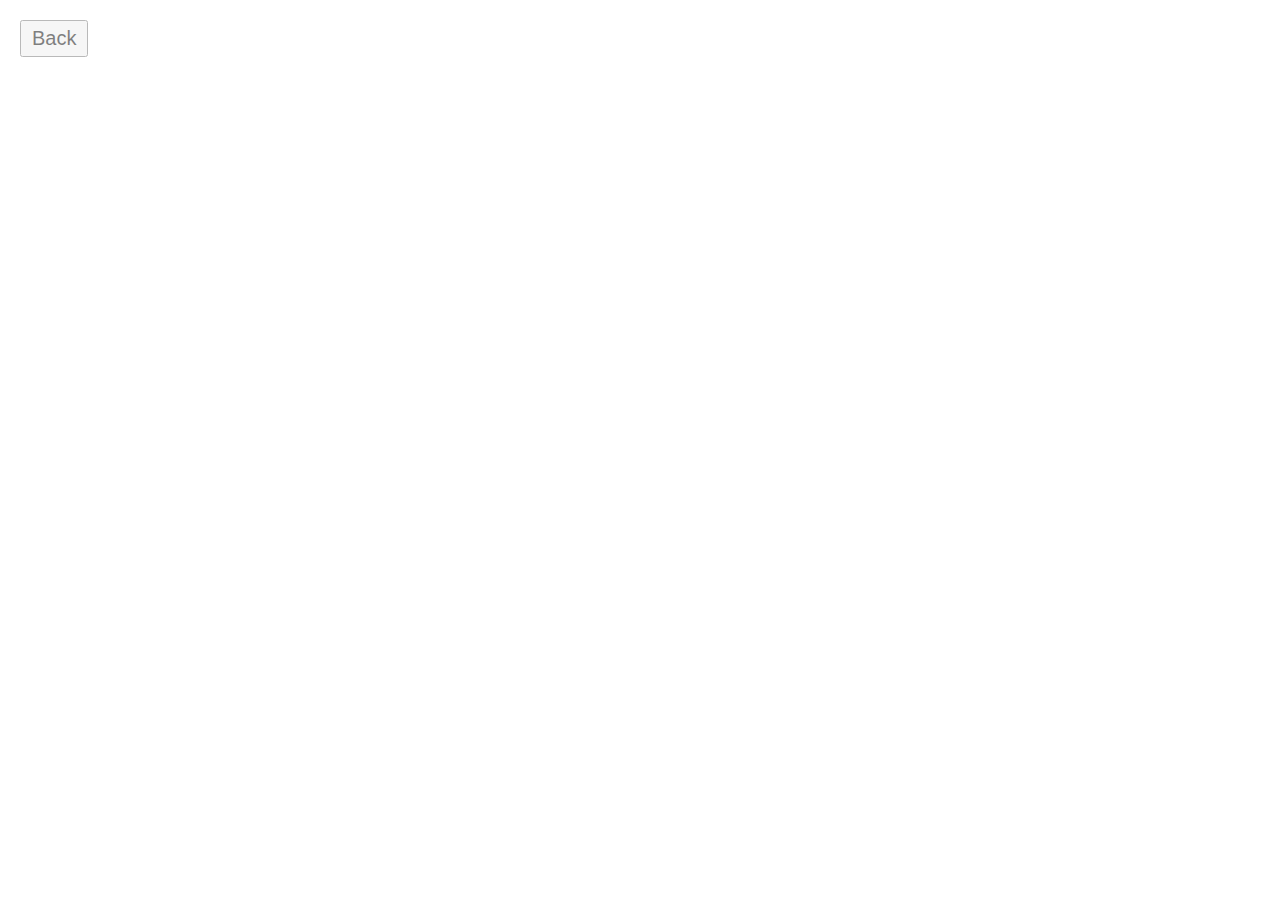
<file: 1_expanding_cards/index.html>
<!DOCTYPE html>
<html lang="en">

<head>
    <meta charset="UTF-8" />
    <meta http-equiv="X-UA-Compatible" content="IE=edge" />
    <meta name="viewport" content="width=device-width, initial-scale=1.0" />
    <link rel="stylesheet" href="https://cdnjs.cloudflare.com/ajax/libs/font-awesome/5.15.4/css/all.min.css"
        integrity="sha512-1ycn6IcaQQ40/MKBW2W4Rhis/DbILU74C1vSrLJxCq57o941Ym01SwNsOMqvEBFlcgUa6xLiPY/NS5R+E6ztJQ=="
        crossorigin="anonymous" referrerpolicy="no-referrer" />
    <link rel="stylesheet" href="style.css" />
    <title>Expanding Cards</title>
</head>

<body>
    <input type="button" value="Back" onclick="location.href='/50ProjectsUdemy';" class="backbtn" />

    <div class="container">
        <div class="panel active" style="
          background-image: url('https://images.unsplash.com/photo-1558979158-65a1eaa08691?ixlib=rb-1.2.1&ixid=eyJhcHBfaWQiOjEyMDd9&auto=format&fit=crop&w=1350&q=80');
        ">
            <h3>Explore The World</h3>
        </div>
        <div class="panel" style="
          background-image: url('https://images.unsplash.com/photo-1572276596237-5db2c3e16c5d?ixlib=rb-1.2.1&ixid=eyJhcHBfaWQiOjEyMDd9&auto=format&fit=crop&w=1350&q=80');
        ">
            <h3>Wild Forest</h3>
        </div>
        <div class="panel" style="
          background-image: url('https://images.unsplash.com/photo-1507525428034-b723cf961d3e?ixlib=rb-1.2.1&ixid=eyJhcHBfaWQiOjEyMDd9&auto=format&fit=crop&w=1353&q=80');
        ">
            <h3>Sunny Beach</h3>
        </div>
        <div class="panel" style="
          background-image: url('https://images.unsplash.com/photo-1551009175-8a68da93d5f9?ixlib=rb-1.2.1&ixid=eyJhcHBfaWQiOjEyMDd9&auto=format&fit=crop&w=1351&q=80');
        ">
            <h3>City on Winter</h3>
        </div>
        <div class="panel" style="
          background-image: url('https://images.unsplash.com/photo-1549880338-65ddcdfd017b?ixlib=rb-1.2.1&ixid=eyJhcHBfaWQiOjEyMDd9&auto=format&fit=crop&w=1350&q=80');
        ">
            <h3>Mountains - Clouds</h3>
        </div>
    </div>

    <script src="script.js"></script>
</body>

</html>
</file>
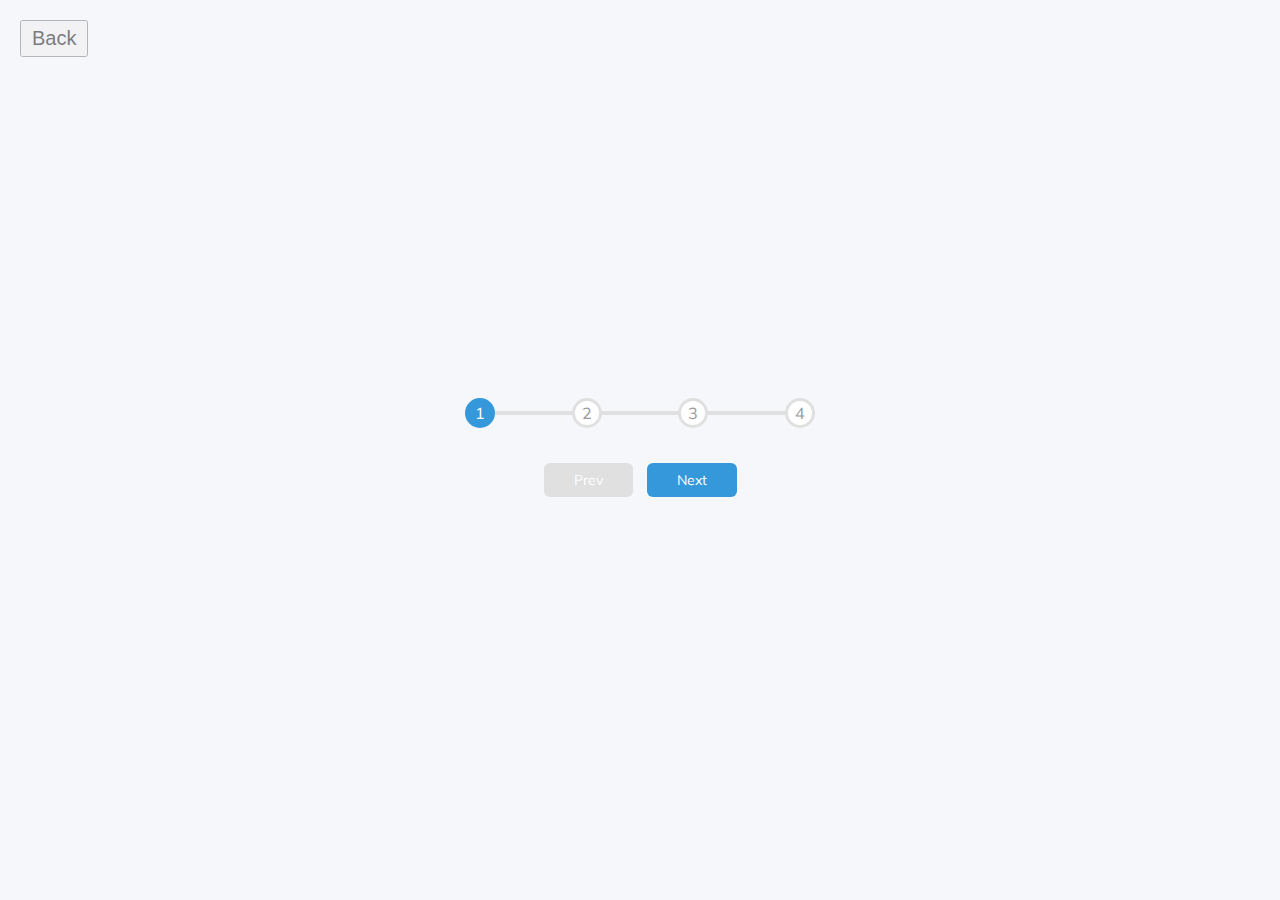
<file: 2_progress_steps/index.html>
<!DOCTYPE html>
<html lang="en">

<head>
    <meta charset="UTF-8">
    <meta http-equiv="X-UA-Compatible" content="IE=edge">
    <meta name="viewport" content="width=device-width, initial-scale=1.0">
    <link rel="stylesheet" href="https://cdnjs.cloudflare.com/ajax/libs/font-awesome/5.15.4/css/all.min.css"
        integrity="sha512-1ycn6IcaQQ40/MKBW2W4Rhis/DbILU74C1vSrLJxCq57o941Ym01SwNsOMqvEBFlcgUa6xLiPY/NS5R+E6ztJQ=="
        crossorigin="anonymous" referrerpolicy="no-referrer" />
    <link rel="stylesheet" href="style.css">
    <title>Progress Steps</title>
</head>

<body>
    <input type="button" value="Back" onclick="location.href='/50ProjectsUdemy';" class="backbtn" />

    <div class="container">
        <div class="progress-container">
            <div class="progress" id="progress"></div>
            <div class="circle active">1</div>
            <div class="circle">2</div>
            <div class="circle">3</div>
            <div class="circle">4</div>
        </div>
        <button class="btn" id="prev" disabled>Prev</button>
        <button class="btn" id="next">Next</button>
    </div>
    <script src="script.js"></script>
</body>

</html>
</file>
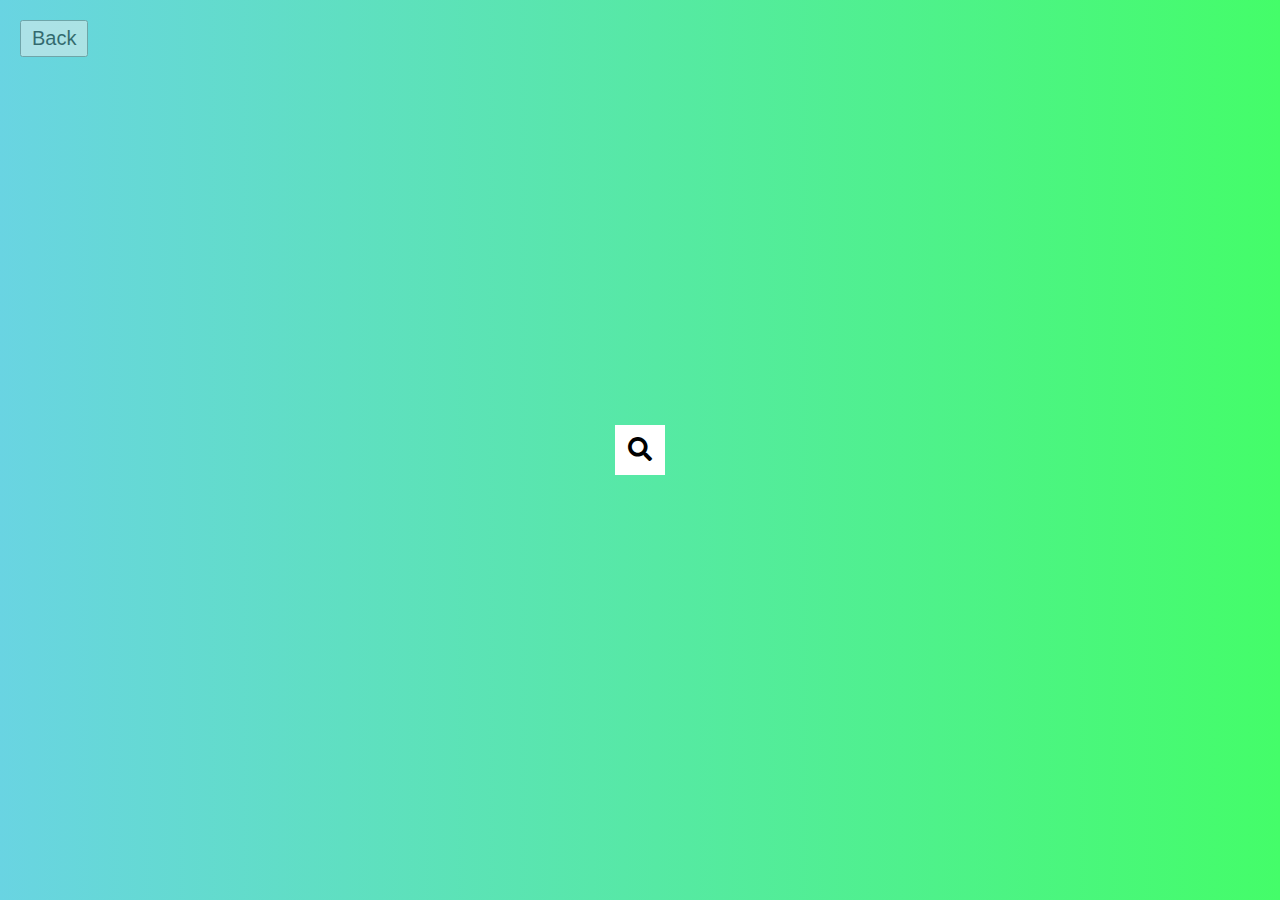
<file: 4_hidden_search/index.html>
<!DOCTYPE html>
<html lang="en">

<head>
    <meta charset="UTF-8">
    <meta http-equiv="X-UA-Compatible" content="IE=edge">
    <meta name="viewport" content="width=device-width, initial-scale=1.0">
    <link rel="stylesheet" href="https://cdnjs.cloudflare.com/ajax/libs/font-awesome/5.15.4/css/all.min.css"
        integrity="sha512-1ycn6IcaQQ40/MKBW2W4Rhis/DbILU74C1vSrLJxCq57o941Ym01SwNsOMqvEBFlcgUa6xLiPY/NS5R+E6ztJQ=="
        crossorigin="anonymous" referrerpolicy="no-referrer" />
    <link rel="stylesheet" href="style.css">
    <title>Hidden Search</title>
</head>

<body>
    <input type="button" value="Back" onclick="location.href='/50ProjectsUdemy';" class="backbtn" />

    <div class="search">
        <input type="text" class="input" placeholder="Search...">
        <button class="btn">
            <i class="fas fa-search"></i>
        </button>
    </div>

    <script src="script.js"></script>
</body>

</html>
</file>
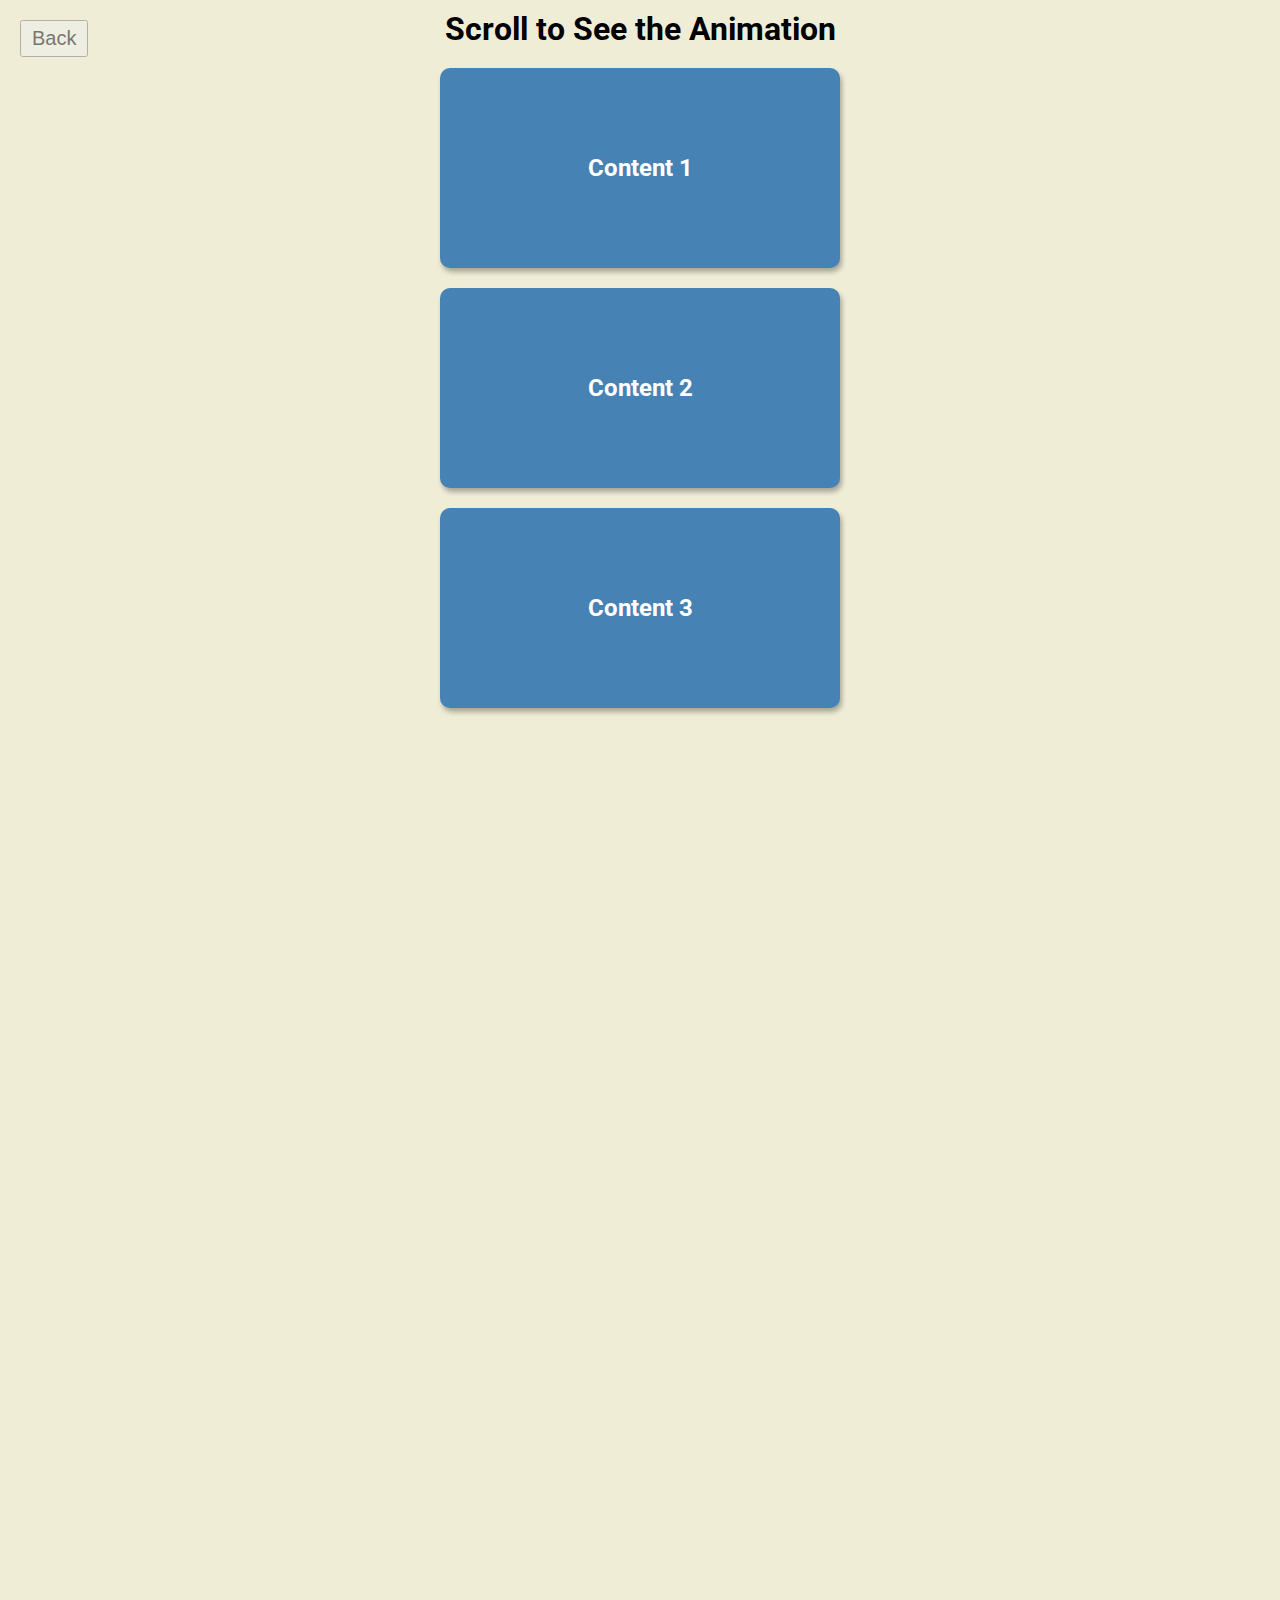
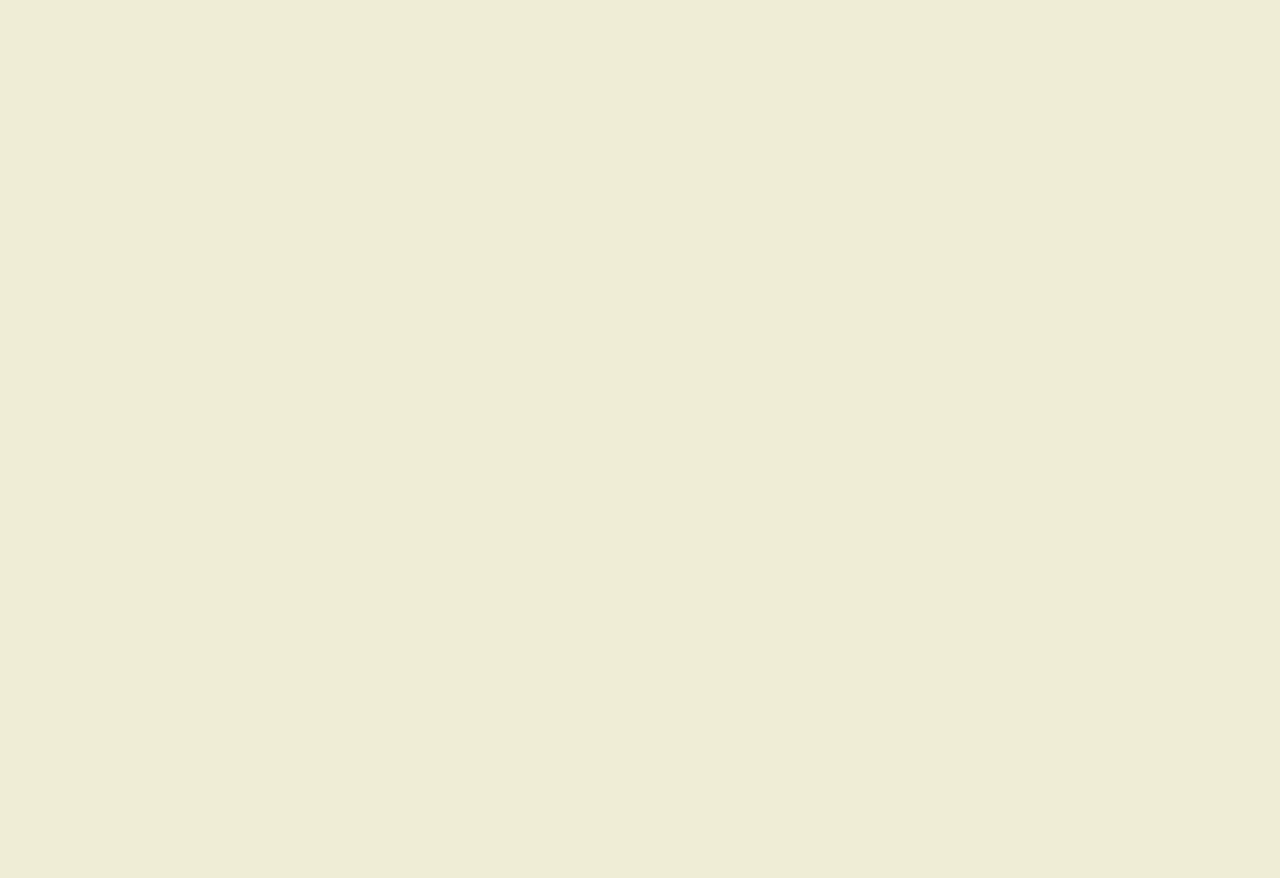
<file: 6_scroll_animation/index.html>
<!DOCTYPE html>
<html lang="en">

<head>
    <meta charset="UTF-8">
    <meta http-equiv="X-UA-Compatible" content="IE=edge">
    <meta name="viewport" content="width=device-width, initial-scale=1.0">
    <link rel="stylesheet" href="https://cdnjs.cloudflare.com/ajax/libs/font-awesome/5.15.4/css/all.min.css"
        integrity="sha512-1ycn6IcaQQ40/MKBW2W4Rhis/DbILU74C1vSrLJxCq57o941Ym01SwNsOMqvEBFlcgUa6xLiPY/NS5R+E6ztJQ=="
        crossorigin="anonymous" referrerpolicy="no-referrer" />
    <link rel="stylesheet" href="style.css">
    <title>Scroll Animation</title>
</head>

<body>
    <input type="button" value="Back" onclick="location.href='/50ProjectsUdemy';" class="backbtn" />

    <h1>Scroll to See the Animation</h1>

    <div class="box">
        <h2>Content 1</h2>
    </div>
    <div class="box">
        <h2>Content 2</h2>
    </div>
    <div class="box">
        <h2>Content 3</h2>
    </div>
    <div class="box">
        <h2>Content 4</h2>
    </div>
    <div class="box">
        <h2>Content 5</h2>
    </div>
    <div class="box">
        <h2>Content 6</h2>
    </div>
    <div class="box">
        <h2>Content 7</h2>
    </div>
    <div class="box">
        <h2>Content 8</h2>
    </div>
    <div class="box">
        <h2>Content 9</h2>
    </div>
    <div class="box">
        <h2>Content 10</h2>
    </div>
    <div class="box">
        <h2>Content 11</h2>
    </div>

    <script src="script.js"></script>
</body>

</html>
</file>
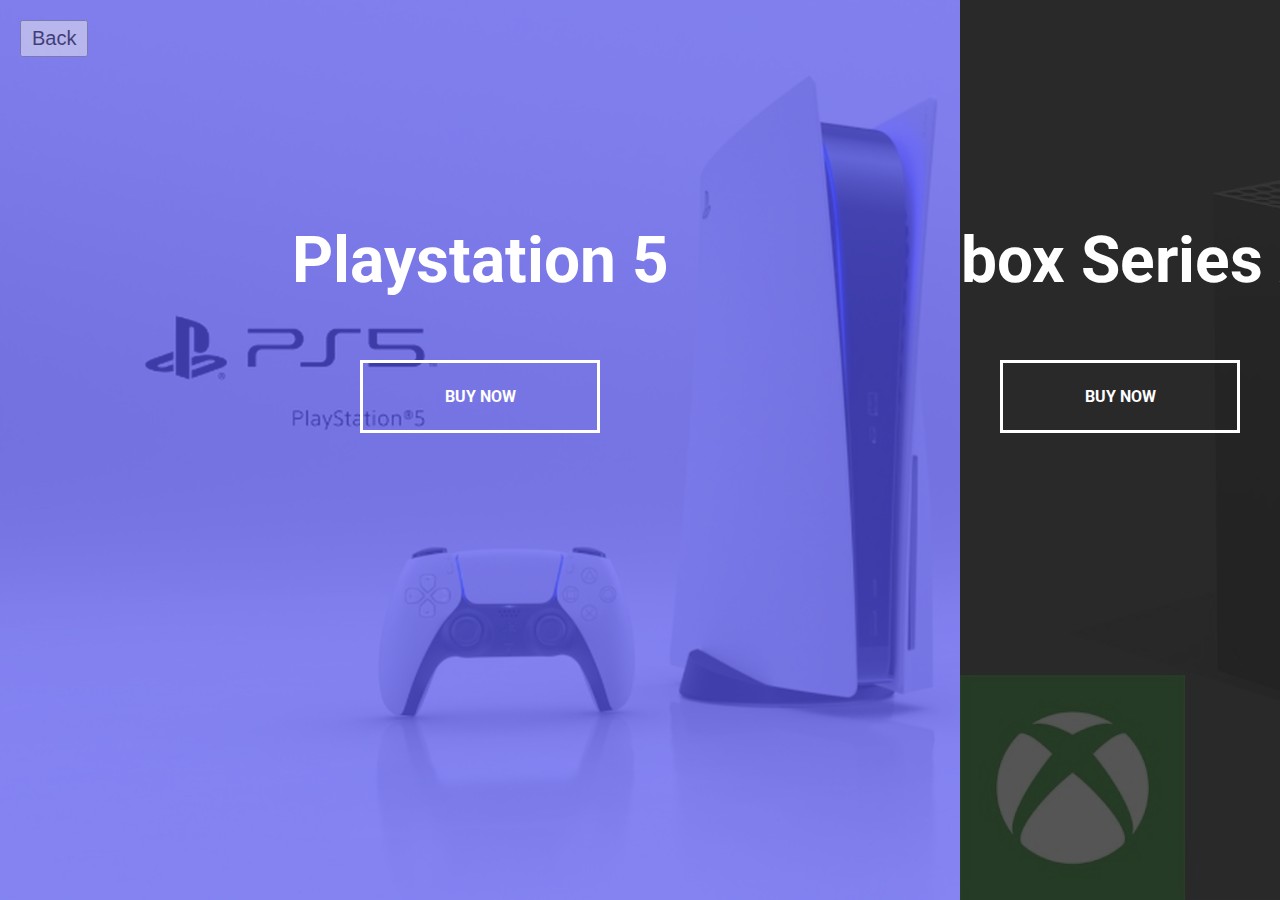
<file: 7_split_landing_page/index.html>
<!DOCTYPE html>
<html lang="en">

<head>
    <meta charset="UTF-8">
    <meta http-equiv="X-UA-Compatible" content="IE=edge">
    <meta name="viewport" content="width=device-width, initial-scale=1.0">
    <link rel="stylesheet" href="https://cdnjs.cloudflare.com/ajax/libs/font-awesome/5.15.4/css/all.min.css"
        integrity="sha512-1ycn6IcaQQ40/MKBW2W4Rhis/DbILU74C1vSrLJxCq57o941Ym01SwNsOMqvEBFlcgUa6xLiPY/NS5R+E6ztJQ=="
        crossorigin="anonymous" referrerpolicy="no-referrer" />
    <link rel="stylesheet" href="style.css">
    <title>Split Landing Page</title>
</head>

<body>
    <input type="button" value="Back" onclick="location.href='/50ProjectsUdemy';" class="backbtn" />

    <div class="container ">
        <div class="split left">
            <h1>Playstation 5</h1>
            <a href="#" class="btn">Buy Now</a>
        </div>
        <div class="split right">
            <h1>Xbox Series X</h1>
            <a href="#" class="btn">Buy Now</a>
        </div>
    </div>
    <script src="script.js"></script>
</body>

</html>
</file>
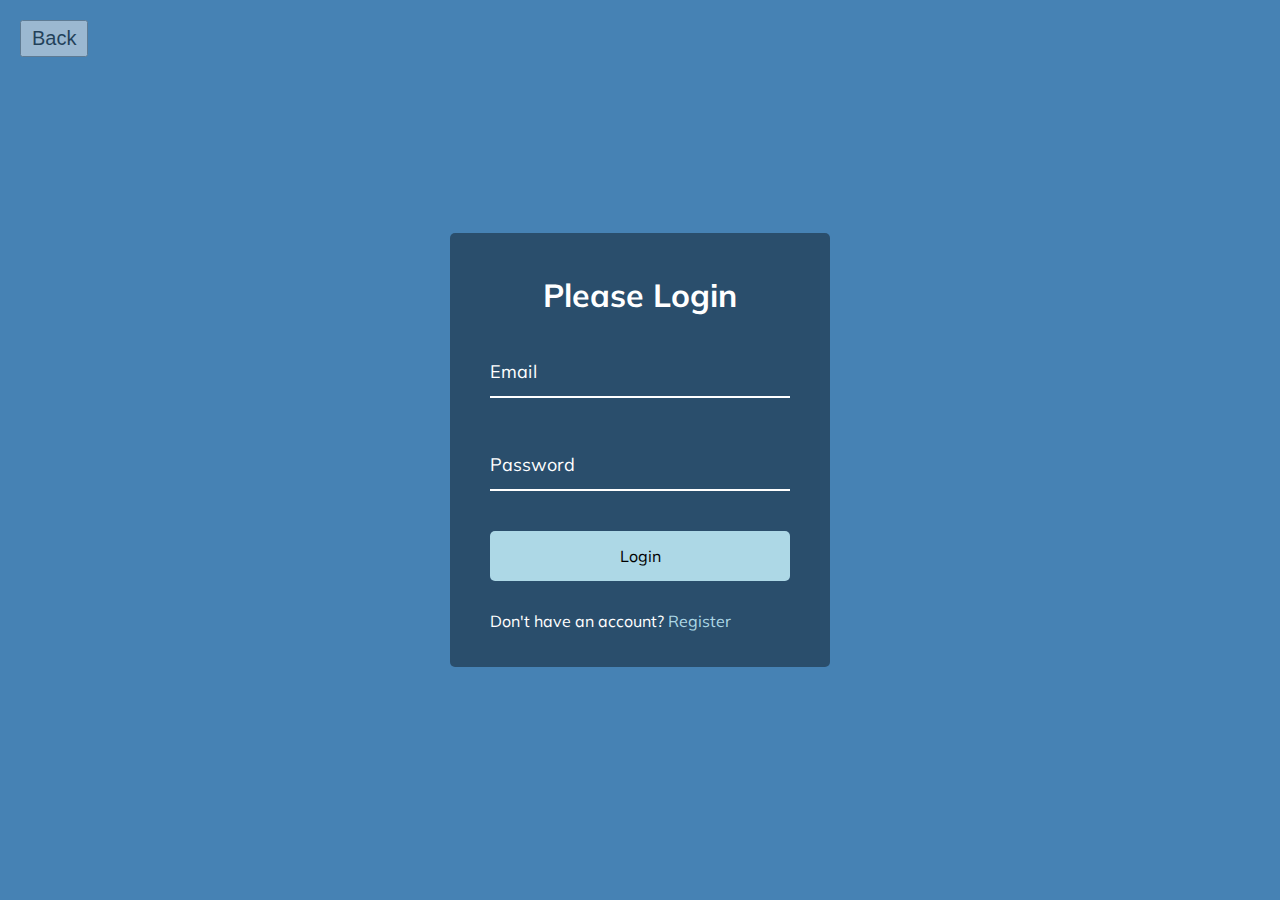
<file: 8_form_wave_animation/index.html>
<!DOCTYPE html>
<html lang="en">

<head>
    <meta charset="UTF-8">
    <meta http-equiv="X-UA-Compatible" content="IE=edge">
    <meta name="viewport" content="width=device-width, initial-scale=1.0">
    <link rel="stylesheet" href="https://cdnjs.cloudflare.com/ajax/libs/font-awesome/5.15.4/css/all.min.css"
        integrity="sha512-1ycn6IcaQQ40/MKBW2W4Rhis/DbILU74C1vSrLJxCq57o941Ym01SwNsOMqvEBFlcgUa6xLiPY/NS5R+E6ztJQ=="
        crossorigin="anonymous" referrerpolicy="no-referrer" />
    <link rel="stylesheet" href="style.css">
    <title>Form Wave Animation</title>
</head>

<body>
    <input type="button" value="Back" onclick="location.href='/50ProjectsUdemy';" class="backbtn" />

    <div class="container">
        <h1>Please Login</h1>
        <form>
            <div class="form-control">
                <input type="email" required autocomplete="" placeholder=' '>
                <label>Email</label>
            </div>
            <div class="form-control">
                <input type="password" required autocomplete="current-password" placeholder=' '>
                <label>Password</label>
            </div>
            <button class="btn">Login</button>

            <p class="text">Don't have an account? <a href="#">Register</a></p>
        </form>
    </div>

    <script src="script.js"></script>
</body>

</html>
</file>
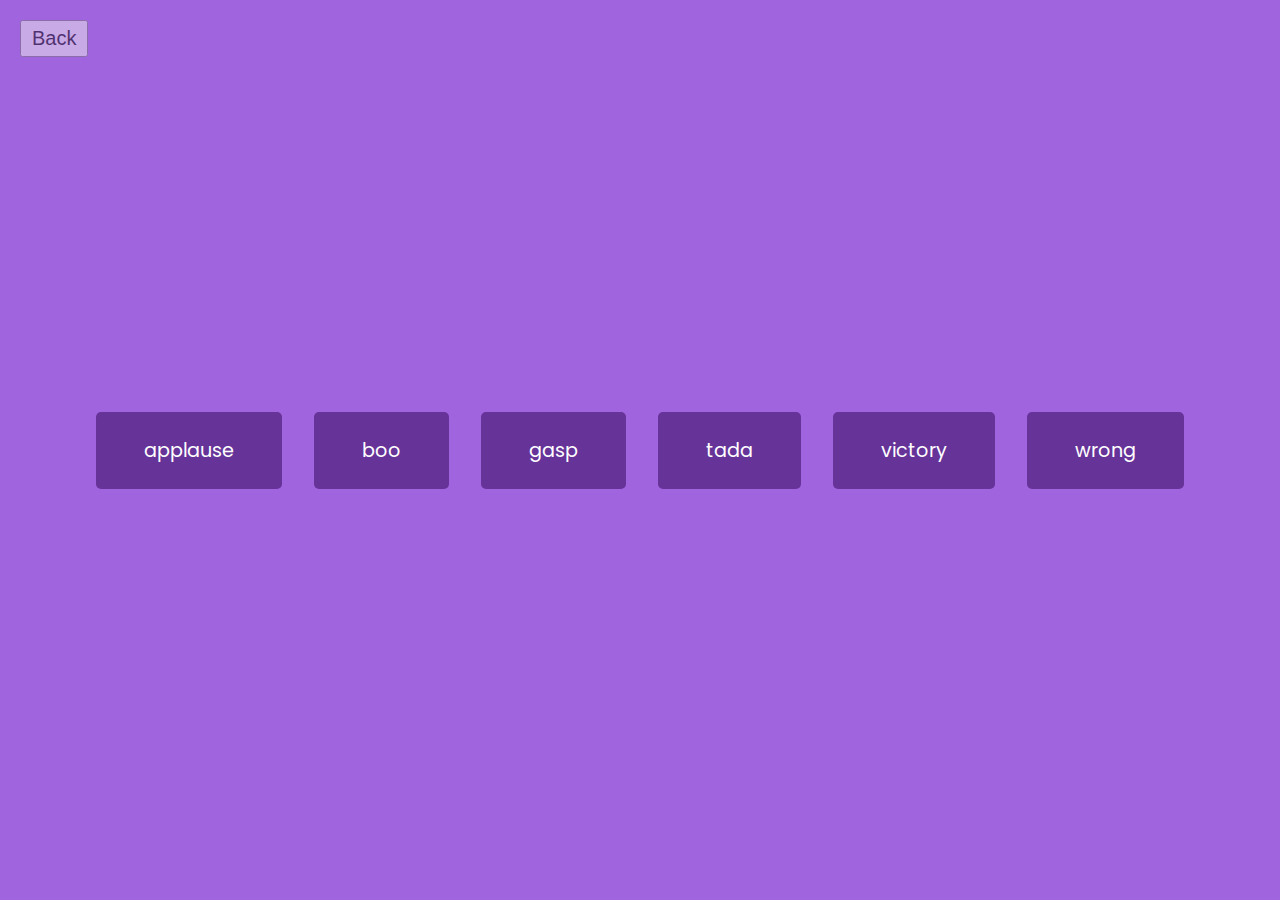
<file: 9_sound_board/index.html>
<!DOCTYPE html>
<html lang="en">

<head>
    <meta charset="UTF-8">
    <meta http-equiv="X-UA-Compatible" content="IE=edge">
    <meta name="viewport" content="width=device-width, initial-scale=1.0">
    <link rel="stylesheet" href="https://cdnjs.cloudflare.com/ajax/libs/font-awesome/5.15.4/css/all.min.css"
        integrity="sha512-1ycn6IcaQQ40/MKBW2W4Rhis/DbILU74C1vSrLJxCq57o941Ym01SwNsOMqvEBFlcgUa6xLiPY/NS5R+E6ztJQ=="
        crossorigin="anonymous" referrerpolicy="no-referrer" />
    <link rel="stylesheet" href="style.css">
    <title>Sound Board</title>
</head>

<body>
    <input type="button" value="Back" onclick="location.href='/50ProjectsUdemy';" class="backbtn" />

    <audio id="applause" src="sounds/applause.mp3"></audio>
    <audio id="boo" src="sounds/boo.mp3"></audio>
    <audio id="gasp" src="sounds/gasp.mp3"></audio>
    <audio id="tada" src="sounds/tada.mp3"></audio>
    <audio id="victory" src="sounds/victory.mp3"></audio>
    <audio id="wrong" src="sounds/wrong.mp3"></audio>

    <div id="buttons"></div>

    <script src="script.js"></script>
</body>

</html>
</file>
<file: 1_expanding_cards/style.css>
@import url("https://fonts.googleapis.com/css?family=Muli&display=swap");

* {
  box-sizing: border-box;
}
.backbtn {
  position: absolute;
  top: 0;
  left: 0;
  font-size: 20px;
  padding: 5px 10px;
  margin: 20px;
  opacity: 0.5;
  cursor: pointer;
}

.backbtn:hover {
  opacity: 0.8;
}

body {
  font-family: "Muli", sans-serif;
  display: flex;
  align-items: center;
  justify-content: center;
  height: 100vh;
  overflow: hidden;
  margin: 0;
}

.container {
  display: flex;
  width: 90vw;
}

.panel {
  background-size: cover;
  background-position: center;
  background-repeat: no-repeat;
  height: 80vh;
  border-radius: 50px;
  color: #fff;
  cursor: pointer;
  flex: 0.5;
  margin: 10px;
  position: relative;
  -webkit-transition: all 700ms ease-in;
}

.panel h3 {
  font-size: 24px;
  position: absolute;
  bottom: 20px;
  left: 20px;
  margin: 0;
  opacity: 0;
}

.panel.active {
  flex: 5;
}

.panel.active h3 {
  opacity: 1;
  transition: opacity 0.3s ease-in 0.4s;
}

@media (max-width: 480px) {
  .container {
    width: 100vm;
  }

  .panel:nth-of-type(4),
  .panel:nth-of-type(5) {
    display: none;
  }
}
</file>
<file: 2_progress_steps/style.css>
@import url("https://fonts.googleapis.com/css2?family=Muli&display=swap");

:root {
  --line-border-fill: #3498db;
  --line-border-empty: #e0e0e0;
}

* {
  box-sizing: border-box;
}

.backbtn {
  position: absolute;
  top: 0;
  left: 0;
  font-size: 20px;
  padding: 5px 10px;
  margin: 20px;
  opacity: 0.5;
  cursor: pointer;
}

.backbtn:hover {
  opacity: 0.8;
}

body {
  background-color: #f6f7fb;
  font-family: "Muli", sans-serif;
  display: flex;
  align-items: center;
  justify-content: center;
  height: 100vh;
  overflow: hidden;
  margin: 0;
}

.container {
  text-align: center;
}

.progress-container {
  display: flex;
  justify-content: space-between;
  position: relative;
  margin-bottom: 30px;
  max-width: 100%;
  width: 350px;
}

.progress-container::before {
  content: "";
  background-color: var(--line-border-empty);
  position: absolute;
  top: 50%;
  left: 0%;
  transform: translateY(-50%);
  height: 4px;
  width: 100%;
  z-index: -1;
}

.progress {
  background-color: var(--line-border-fill);
  position: absolute;
  top: 50%;
  left: 0%;
  transform: translateY(-50%);
  height: 4px;
  width: 0%;
  z-index: -1;
  transition: 0.4s ease-in;
}

.circle {
  background-color: #fff;
  color: #999;
  border-radius: 50%;
  height: 30px;
  width: 30px;
  display: flex;
  align-items: center;
  justify-content: center;
  border: 3px solid var(--line-border-empty);
  transition: background-color 0.4s ease-in;
}

.circle.active {
  border-color: var(--line-border-fill);
  background-color: var(--line-border-fill);
  color: #fff;
}

.btn {
  background-color: var(--line-border-fill);
  color: #fff;
  border: 0;
  border-radius: 6px;
  cursor: pointer;
  font-family: inherit;
  padding: 8px 30px;
  margin: 5px;
  font-size: 14px;
}

.btn:active {
  transform: scale(0.98);
}

.btn:focus {
  outline: 0;
}

.btn:disabled {
  background-color: var(--line-border-empty);
  cursor: not-allowed;
}
</file>
<file: 4_hidden_search/style.css>
@import url("https://fonts.googleapis.com/css2?family=Roboto:wght@400;700&display=swap");

* {
  box-sizing: border-box;
}

.backbtn {
  position: absolute;
  top: 0;
  left: 0;
  font-size: 20px;
  padding: 5px 10px;
  margin: 20px;
  opacity: 0.5;
  cursor: pointer;
}

.backbtn:hover {
  opacity: 0.8;
}

body {
  background-image: linear-gradient(
    to right,
    rgb(105, 212, 226),
    rgb(68, 253, 105)
  );
  font-family: "Roboto", sans-serif;
  display: flex;
  align-items: center;
  justify-content: center;
  height: 100vh;
  overflow: hidden;
  margin: 0;
}

.search {
  position: relative;
  height: 50px;
}

.search .input {
  border-color: #fff;
  border: 0;
  font-size: 18px;
  padding: 15px;
  height: 50px;
  width: 50px;
  transition: width 0.3s ease;
}

.btn {
  background-color: #fff;
  border: 0;
  cursor: pointer;
  font-size: 24px;
  position: absolute;
  top: 0;
  left: 0;
  height: 50px;
  width: 50px;
  transition: transform 0.3s ease;
}

.btn:focus,
.input:focus {
  outline: none;
}

.search.active .input {
  width: 200px;
}

.search.active .btn {
  transform: translateX(198px);
}
</file>
<file: 6_scroll_animation/style.css>
@import url("https://fonts.googleapis.com/css2?family=Roboto:wght@400;700&display=swap");

* {
  box-sizing: border-box;
}

.backbtn {
  position: absolute;
  top: 0;
  left: 0;
  font-size: 20px;
  padding: 5px 10px;
  margin: 20px;
  opacity: 0.5;
  cursor: pointer;
}

.backbtn:hover {
  opacity: 0.8;
}

body {
  background-color: #efedd6;
  font-family: "Roboto", sans-serif;
  display: flex;
  flex-direction: column;
  align-items: center;
  justify-content: center;
  margin: 0;
  overflow-x: hidden;
}

h1 {
  margin: 10px;
}

.box {
  background-color: steelblue;
  color: #fff;
  display: flex;
  align-items: center;
  justify-content: center;
  width: 400px;
  height: 200px;
  margin: 10px;
  border-radius: 10px;
  box-shadow: 2px 4px 5px rgba(0, 0, 0, 0.3);
  transform: translateX(400%);
  transition: transform 0.4s ease;
}

.box:nth-of-type(even) {
  transform: translateX(-400%);
}

.box.show {
  transform: translateX(0);
}
</file>
<file: 7_split_landing_page/style.css>
@import url("https://fonts.googleapis.com/css2?family=Roboto:wght@400;700&display=swap");

:root {
  --left-bg-color: rgba(87, 84, 236, 0.7);
  --right-bg-color: rgba(43, 43, 43, 0.8);
  --left-btn-hover-color: rgba(87, 84, 236, 1);
  --right-btn-hover-right: rgba(28, 122, 28, 1);
  --hover-width: 75%;
  --other-width: 25%;
  --speed: 1000ms;
}

* {
  box-sizing: border-box;
}

.backbtn {
  position: absolute;
  top: 0;
  left: 0;
  font-size: 20px;
  padding: 5px 10px;
  margin: 20px;
  opacity: 0.5;
  cursor: pointer;
  z-index: 1;
}

.backbtn:hover {
  opacity: 0.8;
}

body {
  font-family: "Roboto", sans-serif;
  height: 100vh;
  overflow: hidden;
  margin: 0;
}

h1 {
  font-size: 4rem;
  color: #fff;
  position: absolute;
  left: 50%;
  top: 20%;
  transform: translateX(-50%);
  white-space: nowrap;
}

.btn {
  position: absolute;
  display: flex;
  align-items: center;
  justify-content: center;
  left: 50%;
  top: 40%;
  transform: translateX(-50%);
  text-decoration: none;
  color: #fff;
  border: #fff solid 0.2rem;
  font-size: 1rem;
  font-weight: bold;
  text-transform: uppercase;
  width: 15rem;
  padding: 1.5rem;
}

.split.left .btn:hover {
  background-color: var(--left-btn-hover-color);
  border-color: var(--left-btn-hover-color);
}

.split.right .btn:hover {
  background-color: var(--right-btn-hover-right);
  border-color: var(--right-btn-hover-right);
}

.container {
  position: relative;
  width: 100%;
  height: 100%;
  background: #333;
}

.split {
  position: absolute;
  width: 50%;
  height: 100%;
  overflow: hidden;
}

.split.left {
  left: 0;
  background: url("ps.jpeg");
  background-repeat: no-repeat;
  background-size: cover;
}

.split.left::before {
  content: "";
  position: absolute;
  width: 100%;
  height: 100%;
  background-color: var(--left-bg-color);
}

.split.right {
  right: 0;
  background: url("xbox.jpeg");
  background-repeat: no-repeat;
  background-size: cover;
}

.split.right::before {
  content: "";
  position: absolute;
  width: 100%;
  height: 100%;
  background-color: var(--right-bg-color);
}

.split.right,
.split.left,
.split.right::before,
.split.left::before {
  transition: all var(--speed) ease-in;
}

.hover-left .left {
  width: var(--hover-width);
}

.hover-left .right {
  width: var(--other-width);
}

.hover-right .right {
  width: var(--hover-width);
}

.hover-rifht .left {
  width: var(--other-width);
}

@media (max-width: 800px) {
  h1 {
    font-size: 2rem;
    top: 30%;
  }
  .btn {
    padding: 1.2rem;
    width: 12rem;
  }
}
</file>
<file: 8_form_wave_animation/style.css>
@import url("https://fonts.googleapis.com/css2?family=Muli&display=swap");

* {
  box-sizing: border-box;
}

.backbtn {
  position: absolute;
  top: 0;
  left: 0;
  font-size: 20px;
  padding: 5px 10px;
  margin: 20px;
  opacity: 0.5;
  cursor: pointer;
}

.backbtn:hover {
  opacity: 0.8;
}

body {
  background-color: steelblue;
  color: white;
  font-family: "Muli", sans-serif;
  display: flex;
  flex-direction: column;
  align-items: center;
  justify-content: center;
  height: 100vh;
  overflow: hidden;
  margin: 0;
}

.container {
  background-color: rgba(0, 0, 0, 0.4);
  padding: 20px 40px;
  border-radius: 5px;
  z-index: 0;
}

.container h1 {
  text-align: center;
  margin-bottom: 30px;
}

.container a {
  text-decoration: none;
  color: lightblue;
}

.btn {
  cursor: pointer;
  display: inline-block;
  width: 100%;
  background: lightblue;
  padding: 15px;
  font-family: inherit;
  font-size: 16px;
  border: 0;
  border-radius: 5px;
}

.btn:focus {
  outline: 0;
}

.btn:active {
  transform: scale(0.98);
}

.text {
  margin-top: 30px;
}

.form-control {
  position: relative;
  margin: 20px 0 40px;
  width: 300px;
}

.form-control input {
  background-color: transparent;
  border: 0;
  border-bottom: 2px #fff solid;
  display: block;
  width: 100%;
  padding: 15px 0;
  font-size: 18px;
  color: white;
}

.form-control input:focus,
.form-control input:valid {
  outline: 0;
  border-bottom-color: lightblue;
}

.form-control label {
  position: absolute;
  top: 15px;
  left: 0;
  z-index: -1;
}

.form-control label span {
  display: inline-block;
  font-size: 18px;
  min-width: 5px;
  transition: 0.3s cubic-bezier(0.68, -0.55, 0.265, 1.55);
}

.form-control input:focus + label span,
.form-control input:valid + label span,
.form-control input:not(:placeholder-shown) + label span {
  color: lightblue;
  transform: translateY(-30px);
}
</file>
<file: 9_sound_board/style.css>
@import url("https://fonts.googleapis.com/css2?family=Poppins&display=swap");

* {
  box-sizing: border-box;
}

.backbtn {
  position: absolute;
  top: 0;
  left: 0;
  font-size: 20px;
  padding: 5px 10px;
  margin: 20px;
  opacity: 0.5;
  cursor: pointer;
}

.backbtn:hover {
  opacity: 0.8;
}

body {
  background-color: rgb(161, 100, 223);
  font-family: "Poppins", sans-serif;
  display: flex;
  flex-wrap: wrap;
  align-items: center;
  justify-content: center;
  text-align: center;
  height: 100vh;
  overflow: hidden;
  margin: 0;
}

.btn {
  background-color: rebeccapurple;
  border-radius: 5px;
  border: none;
  color: #fff;
  margin: 1rem;
  padding: 1.5rem 3rem;
  font-size: 1.2rem;
  font-family: inherit;
  cursor: pointer;
}
.btn:focus {
  outline: none;
}
.btn:hover {
  opacity: 0.9;
}
</file>
